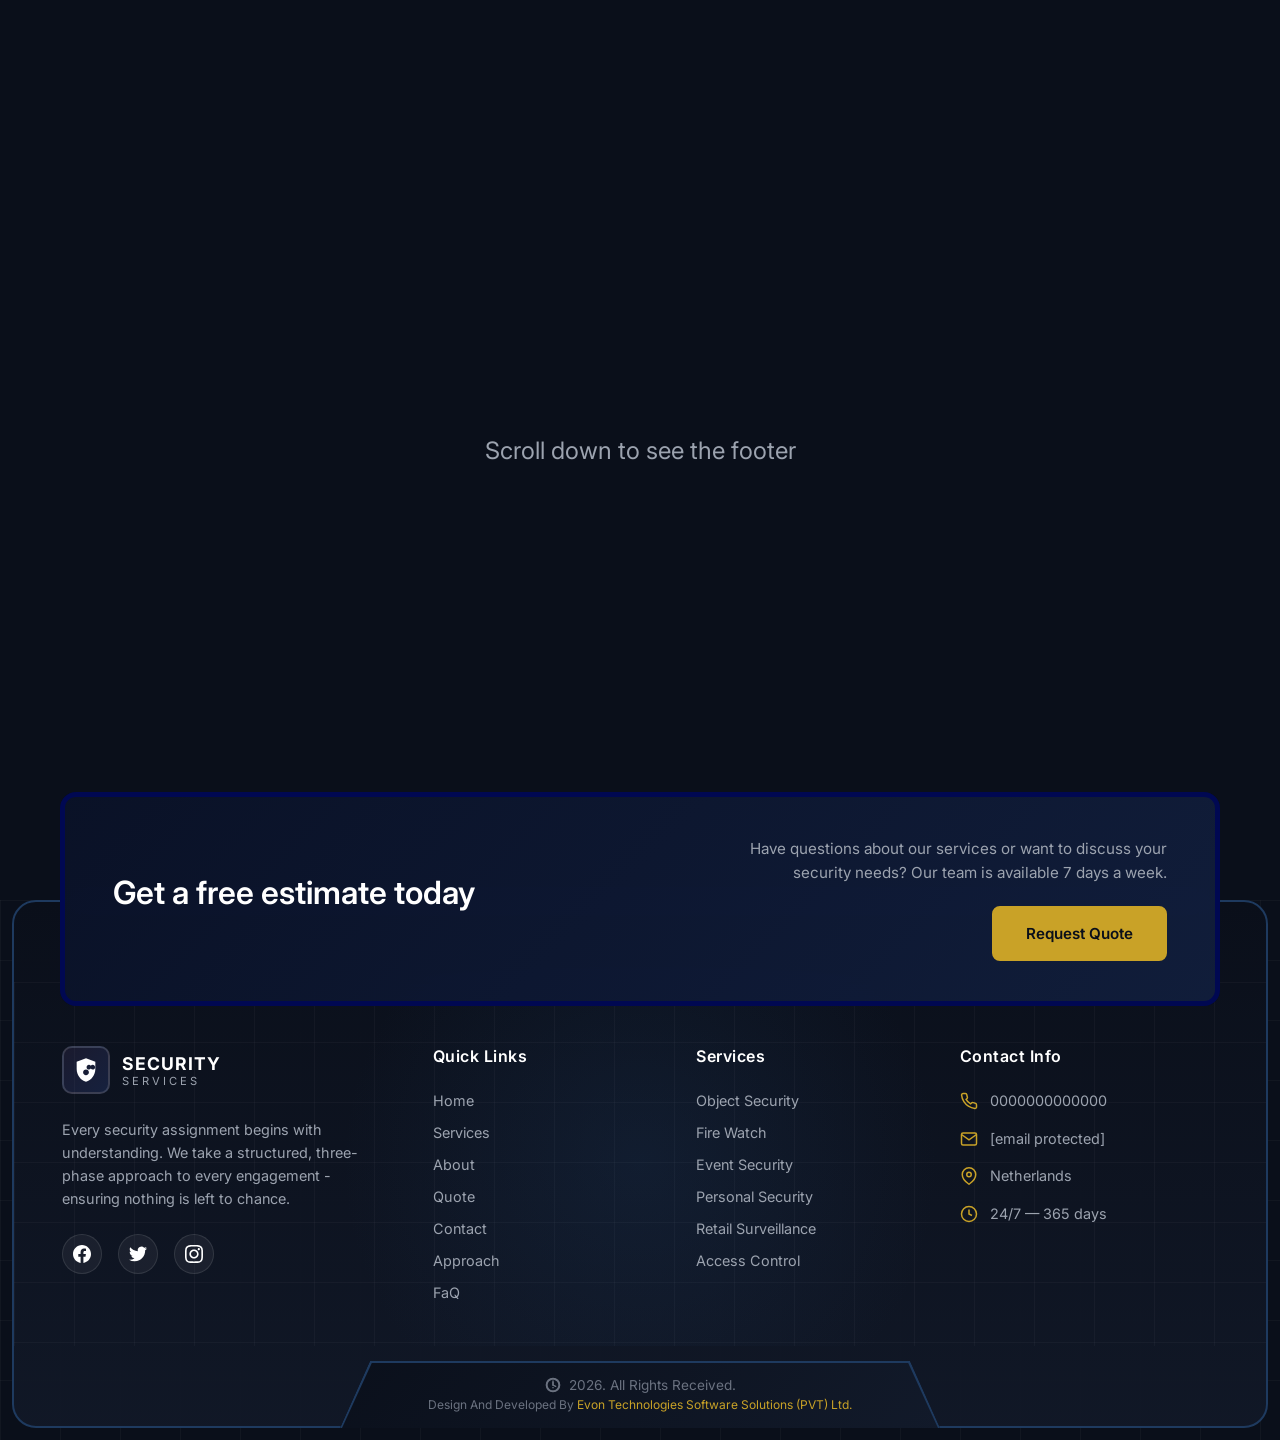
<file: footer.html>
<!DOCTYPE html>
<html lang="en">

<head>
    <meta charset="UTF-8">
    <meta name="viewport" content="width=device-width, initial-scale=1.0">
    <title>VJ Security Services</title>
    <link href="https://fonts.googleapis.com/css2?family=Inter:wght@300;400;500;600;700&display=swap" rel="stylesheet">
    <style>
        * {
            margin: 0;
            padding: 0;
            box-sizing: border-box;
        }

        :root {
            --primary-dark: #0a0f1a;
            --secondary-dark: #111827;
            --accent-blue: #1e3a5f;
            --accent-gold: #c9a227;
            --accent-gold-hover: #d4b43a;
            --text-white: #ffffff;
            --text-gray: #9ca3af;
            --text-muted: #6b7280;
            --border-color: #1e3a5f;
            --glass-bg: rgba(17, 24, 39, 0.95);
            --footer-bg: #0a0f1a;
        }

        html {
            scroll-behavior: smooth;
        }

        body {
            font-family: 'Inter', -apple-system, BlinkMacSystemFont, sans-serif;
            background-color: var(--primary-dark);
            color: var(--text-white);
            overflow-x: hidden;
        }

        .scroll-to-top {
            position: fixed;
            right: 30px;
            top: 50%;
            transform: translateY(-50%);
            z-index: 999;
            display: flex;
            flex-direction: column;
            align-items: center;
            gap: 8px;
            cursor: pointer;
            opacity: 0;
            visibility: hidden;
            transition: all 0.3s ease;
        }

        .scroll-to-top.visible {
            opacity: 1;
            visibility: visible;
        }

        .scroll-to-top:hover {
            transform: translateY(-50%) scale(1.1);
        }

        .mouse-icon {
            width: 26px;
            height: 40px;
            border: 2px solid var(--text-white);
            border-radius: 13px;
            position: relative;
            background: rgba(255, 255, 255, 0.05);
        }

        .mouse-wheel {
            width: 4px;
            height: 8px;
            background: var(--accent-gold);
            border-radius: 2px;
            position: absolute;
            top: 8px;
            left: 50%;
            transform: translateX(-50%);
            animation: scrollWheel 1.5s ease-in-out infinite;
        }

        @keyframes scrollWheel {
            0% {
                opacity: 1;
                transform: translateX(-50%) translateY(0);
            }

            100% {
                opacity: 0;
                transform: translateX(-50%) translateY(12px);
            }
        }

        .scroll-tail {
            width: 2px;
            height: 60px;
            background: linear-gradient(to bottom, var(--accent-gold) 0%, transparent 100%);
            border-radius: 1px;
            animation: tailFade 2s ease-in-out infinite;
            position: relative;
        }

        .scroll-tail::before {
            content: '';
            position: absolute;
            top: 0;
            left: 0;
            width: 100%;
            height: 100%;
            background: linear-gradient(to bottom, transparent 0%, var(--accent-gold) 50%, transparent 100%);
            animation: tailShimmer 2s ease-in-out infinite;
        }

        @keyframes tailFade {

            0%,
            100% {
                opacity: 0.3;
            }

            50% {
                opacity: 1;
            }
        }

        @keyframes tailShimmer {
            0% {
                transform: translateY(-100%);
            }

            100% {
                transform: translateY(100%);
            }
        }

        .scroll-text {
            font-size: 0.7rem;
            color: var(--text-gray);
            text-transform: uppercase;
            letter-spacing: 2px;
            writing-mode: vertical-rl;
            text-orientation: mixed;
            transform: rotate(180deg);
            margin-bottom: 8px;
        }

        .footer {
            background: var(--footer-bg);
            position: relative;
            padding: 0 12px 12px;
        }

        .footer::before {
            content: '';
            position: absolute;
            top: 0;
            left: 0;
            width: 100%;
            height: 100%;
            background-image:
                linear-gradient(rgba(255, 255, 255, 0.03) 1px, transparent 1px),
                linear-gradient(90deg, rgba(255, 255, 255, 0.03) 1px, transparent 1px);
            background-size: 60px 60px;
            pointer-events: none;
            z-index: 1;
        }

        .footer-container {
            position: relative;
            z-index: 2;
            border: 2px solid var(--border-color);
            border-radius: 24px;
            overflow: visible;
            background: linear-gradient(180deg, rgba(10, 15, 26, 0.98) 0%, rgba(17, 24, 39, 0.95) 100%);
            padding-bottom: 80px;
            padding-top: 80px;
        }

        .footer-cta-wrapper {
            position: absolute;
            top: -110px;
            left: 0;
            right: 0;
            z-index: 10;
            padding: 0 2rem;
        }

        .footer-cta-box {
            border: 5px solid rgb(0, 8, 82);
            border-radius: 16px;
            padding: 2.5rem 3rem;
            display: flex;
            align-items: center;
            justify-content: space-between;
            gap: 2rem;
            position: relative;
            margin: auto;
            max-width: 1160px;
            backdrop-filter: blur(12px);
            -webkit-backdrop-filter: blur(12px);
            background: linear-gradient(135deg, rgba(10, 18, 40, 0.97) 0%, rgba(17, 30, 60, 0.97) 100%);
        }

        .footer-cta-content {
            max-width: 450px;
        }

        .footer-cta-content-right {
            max-width: 430px;
            display: flex;
            flex-direction: column;
            align-items: flex-end;
            gap: 1.25rem;
        }

        .footer-cta-content h2 {
            font-size: 2rem;
            font-weight: 600;
            margin-bottom: 0.75rem;
            color: var(--text-white);
            line-height: 1.2;
        }

        .footer-cta-content-right p {
            color: var(--text-gray);
            font-size: 0.95rem;
            line-height: 1.6;
            text-align: right;
        }

        .footer-cta-btn {
            background: var(--accent-gold);
            color: var(--primary-dark);
            padding: 1rem 2rem;
            border-radius: 8px;
            text-decoration: none;
            font-weight: 600;
            font-size: 0.95rem;
            transition: all 0.3s ease;
            white-space: nowrap;
            border: 2px solid var(--accent-gold);
            position: relative;
            z-index: 1;
        }

        .footer-cta-btn:hover {
            background: var(--accent-gold-hover);
            transform: translateY(-2px);
            box-shadow: 0 8px 25px rgba(201, 162, 39, 0.3);
        }

        .footer-main {
            padding: 4rem 3rem 2rem;
            position: relative;
            overflow: hidden;
        }

        .footer-main::before {
            content: '';
            position: absolute;
            top: 50%;
            left: 50%;
            transform: translate(-50%, -50%);
            width: 600px;
            height: 600px;
            background: radial-gradient(circle, rgba(30, 58, 95, 0.25) 0%, transparent 70%);
            pointer-events: none;
            z-index: 0;
        }

        .footer-dotted-v {
            position: absolute;
            top: 0;
            left: 0;
            width: 100%;
            height: 100%;
            background-image:
                linear-gradient(rgba(255, 255, 255, 0.03) 1px, transparent 1px),
                linear-gradient(90deg, rgba(255, 255, 255, 0.03) 1px, transparent 1px);
            background-size: 60px 60px;
            z-index: 2;
            pointer-events: none;
        }

        .footer-grid {
            display: grid;
            grid-template-columns: 1.5fr 1fr 1fr 1.2fr;
            gap: 3rem;
            position: relative;
            z-index: 1;
        }

        .footer-brand {
            max-width: 300px;
        }

        .footer-logo {
            display: flex;
            align-items: center;
            gap: 0.75rem;
            margin-bottom: 1.5rem;
        }

        .footer-logo-icon {
            width: 48px;
            height: 48px;
            background: linear-gradient(135deg, #1a1a2e 0%, #16213e 100%);
            border-radius: 10px;
            display: flex;
            align-items: center;
            justify-content: center;
            border: 2px solid rgba(255, 255, 255, 0.15);
        }

        .footer-logo-icon svg {
            width: 28px;
            height: 28px;
            fill: var(--text-white);
        }

        .footer-logo-text {
            display: flex;
            flex-direction: column;
        }

        .footer-logo-text span:first-child {
            font-size: 1.1rem;
            font-weight: 700;
            color: var(--text-white);
            letter-spacing: 1px;
        }

        .footer-logo-text span:last-child {
            font-size: 0.7rem;
            color: var(--text-gray);
            letter-spacing: 3px;
            text-transform: uppercase;
        }

        .footer-description {
            color: var(--text-gray);
            font-size: 0.9rem;
            line-height: 1.6;
            margin-bottom: 1.5rem;
        }

        .footer-social {
            display: flex;
            gap: 1rem;
        }

        .social-icon {
            width: 40px;
            height: 40px;
            background: rgba(255, 255, 255, 0.05);
            border: 1px solid rgba(255, 255, 255, 0.1);
            border-radius: 50%;
            display: flex;
            align-items: center;
            justify-content: center;
            color: var(--text-white);
            text-decoration: none;
            transition: all 0.3s ease;
        }

        .social-icon:hover {
            background: var(--accent-gold);
            border-color: var(--accent-gold);
            color: var(--primary-dark);
            transform: translateY(-3px);
        }

        .social-icon svg {
            width: 18px;
            height: 18px;
        }

        .footer-column h3 {
            font-size: 1rem;
            font-weight: 600;
            color: var(--text-white);
            margin-bottom: 1.5rem;
            letter-spacing: 0.5px;
        }

        .footer-links {
            list-style: none;
        }

        .footer-links li {
            margin-bottom: 0.75rem;
        }

        .footer-links a {
            color: var(--text-gray);
            text-decoration: none;
            font-size: 0.9rem;
            transition: all 0.3s ease;
            display: inline-block;
        }

        .footer-links a:hover {
            color: var(--accent-gold);
            transform: translateX(5px);
        }

        .contact-item {
            display: flex;
            align-items: flex-start;
            gap: 0.75rem;
            margin-bottom: 1rem;
            color: var(--text-gray);
            font-size: 0.9rem;
        }

        .contact-item svg {
            width: 18px;
            height: 18px;
            color: var(--accent-gold);
            flex-shrink: 0;
            margin-top: 2px;
        }

        .contact-item span {
            line-height: 1.5;
        }

        .footer-bottom-wrapper {
            position: absolute;
            bottom: -2px;
            left: 50%;
            transform: translateX(-50%);
            z-index: 10;
            max-width: 600px;
            width: 90%;
        }

        .footer-bottom-panel {
            background: linear-gradient(135deg, rgba(10, 15, 26, 0.98) 0%, rgba(17, 24, 39, 0.95) 100%);
            padding: 1rem 3rem;
            text-align: center;
            position: relative;
            clip-path: polygon(5% 0, 95% 0, 100% 100%, 0 100%);
        }

        .footer-bottom-panel::before {
            content: '';
            position: absolute;
            top: 0;
            left: 0;
            right: 0;
            bottom: 0;
            background: var(--border-color);
            clip-path: polygon(5% 0, 95% 0, 100% 100%, 0 100%);
            z-index: -1;
        }

        .footer-bottom-panel::after {
            content: '';
            position: absolute;
            top: 2px;
            left: 2px;
            right: 2px;
            bottom: 0;
            background: linear-gradient(135deg, rgba(10, 15, 26, 0.98) 0%, rgba(17, 24, 39, 0.95) 100%);
            clip-path: polygon(5% 0, 95% 0, 100% 100%, 0 100%);
            z-index: -1;
        }

        .footer-bottom-border-top {
            position: absolute;
            top: 0;
            left: 5%;
            right: 5%;
            height: 2px;
            background: var(--border-color);
        }

        .copyright {
            color: var(--text-muted);
            font-size: 0.85rem;
            margin-bottom: 0.25rem;
            display: flex;
            align-items: center;
            justify-content: center;
            gap: 0.5rem;
            position: relative;
            z-index: 1;
        }

        .copyright svg {
            width: 16px;
            height: 16px;
        }

        .developer {
            color: var(--text-muted);
            font-size: 0.75rem;
            position: relative;
            z-index: 1;
        }

        .developer a {
            color: var(--accent-gold);
            text-decoration: none;
        }

        .developer a:hover {
            text-decoration: underline;
        }

        /* ============================================
           RESPONSIVE STYLES
           ============================================ */
        @media (min-width: 769px) and (max-width: 1024px) {
            .footer-grid {
                grid-template-columns: 1fr 1fr 1fr;
                gap: 1.5rem;
            }

            .footer-brand {
                max-width: 100%;
                grid-column: 1 / -1;
                display: flex;
                flex-direction: column;
                align-items: center;
                text-align: center;
            }

            .footer-brand .footer-logo {
                justify-content: center;
            }

            .footer-brand .footer-description {
                max-width: 520px;
            }

            .footer-brand .footer-social {
                justify-content: center;
            }

            .footer-links a {
                font-size: 0.82rem;
                white-space: nowrap;
            }

            .footer-cta-box {
                flex-direction: column;
                text-align: center;
                padding: 2rem;
            }

            .footer-cta-content-right {
                align-items: center;
            }

            .footer-cta-content-right p {
                text-align: center;
            }

            .footer-cta-content h2 {
                font-size: 1.5rem;
            }

            .footer-main {
                padding: 3rem 2rem 2rem;
            }

            .footer-main::before {
                width: 400px;
                height: 400px;
            }

            .footer-bottom-panel {
                padding: 1rem 2rem;
            }

            .footer-container {
                padding-top: 100px;
            }
        }

        @media (max-width: 1024px) {
            .footer-cta-box {
                flex-direction: column;
                text-align: center;
                padding: 2rem;
            }

            .footer-cta-wrapper {
                padding: 0 1rem;
                top: -130px;
            }

            .footer-main {
                margin-top: 2rem;
            }

            .footer-cta-content-right {
                align-items: center;
            }

            .footer-cta-content-right p {
                text-align: center;
            }

            .footer-cta-content h2 {
                font-size: 1.5rem;
            }

            .footer-container {
                padding-top: 100px;
            }
        }

        @media (max-width: 768px) {
            .footer {
                padding: 0 8px 8px;
            }

            .footer-container {
                border-radius: 16px;
                padding-bottom: 100px;
                padding-top: 120px;
            }

            .scroll-to-top {
                right: 20px;
            }

            .scroll-tail {
                height: 40px;
            }

            .footer-cta-wrapper {
                padding: 0 1rem;
                top: -80px;
            }

            .footer-cta-box {
                padding: 1.5rem;
                flex-direction: column;
                text-align: center;
            }

            .footer-grid {
                grid-template-columns: 1fr 1fr;
                gap: 2rem;
                text-align: center;
            }

            /* ── footer-brand: full width, centered ── */
            .footer-brand {
                grid-column: 1 / -1;
                max-width: 100%;
                display: flex;
                flex-direction: column;
                align-items: center;
                text-align: center;
            }

            .footer-brand .footer-logo {
                justify-content: center;
            }

            .footer-social {
                justify-content: center;
            }

            /* ── contact info column: full width, centered ── */
            .footer-column:last-child {
                grid-column: 1 / -1;
                display: flex;
                flex-direction: column;
                align-items: center;
                text-align: center;
            }

            .contact-item {
                justify-content: center;
            }

            .footer-links a:hover {
                transform: translateX(0);
            }

            .footer-cta-content h2 {
                font-size: 1.25rem;
            }

            .footer-main {
                padding: 2rem 1.5rem 2rem;
                margin-top: 4rem;
            }

            .footer-main::before {
                width: 300px;
                height: 300px;
            }

            .footer-bottom-panel {
                padding: 0.75rem 1.5rem;
                clip-path: polygon(3% 0, 97% 0, 100% 100%, 0 100%);
            }

            .footer-bottom-panel::before,
            .footer-bottom-panel::after {
                clip-path: polygon(3% 0, 97% 0, 100% 100%, 0 100%);
            }

            .copyright {
                font-size: 0.75rem;
            }

            .developer {
                font-size: 0.7rem;
            }
        }

        @media (max-width: 480px) {
            .footer-cta-btn {
                width: 100%;
                text-align: center;
            }

            .footer-bottom-wrapper {
                max-width: 90%;
            }

            .footer-bottom-panel {
                clip-path: polygon(5% 0, 95% 0, 100% 100%, 0 100%);
                border-radius: 12px 12px 0 0;
            padding: 1rem 1rem;
            }

            .footer-bottom-panel::before,
            .footer-bottom-panel::after {
                clip-path: polygon(5% 0, 95% 0, 100% 100%, 0 100%);
                border-radius: 12px 12px 0 0;
            }
        }

        .main-content {
            min-height: 100vh;
            padding: 2rem;
            display: flex;
            align-items: center;
            justify-content: center;
            font-size: 1.5rem;
            color: var(--text-gray);
            background: var(--primary-dark);
        }
    </style>
    <base target="_blank">
</head>

<body>
    <div class="scroll-to-top" id="scrollToTop" onclick="scrollToTop()">
        <div class="scroll-text">Top</div>
        <div class="mouse-icon">
            <div class="mouse-wheel"></div>
        </div>
        <div class="scroll-tail"></div>
    </div>

    <div class="main-content">Scroll down to see the footer</div>

    <footer class="footer">
        <div class="footer-container">

            <div class="footer-cta-wrapper">
                <div class="footer-cta-box">
                    <div class="footer-cta-content">
                        <h2>Get a free estimate today</h2>
                    </div>
                    <div class="footer-cta-content-right">
                        <p>Have questions about our services or want to discuss your security needs? Our team is
                            available 7 days a week.</p>
                        <a href="#contact" class="footer-cta-btn">Request Quote</a>
                    </div>
                </div>
            </div>

            <div class="footer-main">
                <div class="footer-dotted-v"></div>
                <div class="footer-grid">

                    <!-- Column 1: Logo + Description -->
                    <div class="footer-brand">
                        <div class="footer-logo">
                            <div class="footer-logo-icon">
                                <svg viewBox="0 0 24 24" xmlns="http://www.w3.org/2000/svg">
                                    <path
                                        d="M12 2L4 5v6.09c0 5.05 3.41 9.76 8 10.91 4.59-1.15 8-5.86 8-10.91V5l-8-3zm0 14.5c-1.38 0-2.5-1.12-2.5-2.5s1.12-2.5 2.5-2.5 2.5 1.12 2.5 2.5-1.12 2.5-2.5 2.5zm4.14-5.76c-.36.51-.96.85-1.64.85-1.1 0-2-.9-2-2s.9-2 2-2c.68 0 1.28.34 1.64.85.36-.51.96-.85 1.64-.85 1.1 0 2 .9 2 2s-.9 2-2 2c-.68 0-1.28-.34-1.64-.85z" />
                                </svg>
                            </div>
                            <div class="footer-logo-text">
                                <span>SECURITY</span>
                                <span>SERVICES</span>
                            </div>
                        </div>
                        <p class="footer-description">
                            Every security assignment begins with understanding. We take a structured, three-phase
                            approach to every engagement - ensuring nothing is left to chance.
                        </p>
                        <div class="footer-social">
                            <a href="#" class="social-icon" aria-label="Facebook">
                                <svg viewBox="0 0 24 24" fill="currentColor">
                                    <path
                                        d="M24 12.073c0-6.627-5.373-12-12-12s-12 5.373-12 12c0 5.99 4.388 10.954 10.125 11.854v-8.385H7.078v-3.47h3.047V9.43c0-3.007 1.792-4.669 4.533-4.669 1.312 0 2.686.235 2.686.235v2.953H15.83c-1.491 0-1.956.925-1.956 1.874v2.25h3.328l-.532 3.47h-2.796v8.385C19.612 23.027 24 18.062 24 12.073z" />
                                </svg>
                            </a>
                            <a href="#" class="social-icon" aria-label="Twitter">
                                <svg viewBox="0 0 24 24" fill="currentColor">
                                    <path
                                        d="M23.953 4.57a10 10 0 01-2.825.775 4.958 4.958 0 002.163-2.723c-.951.555-2.005.959-3.127 1.184a4.92 4.92 0 00-8.384 4.482C7.69 8.095 4.067 6.13 1.64 3.162a4.822 4.822 0 00-.666 2.475c0 1.71.87 3.213 2.188 4.096a4.904 4.904 0 01-2.228-.616v.06a4.923 4.923 0 003.946 4.827 4.996 4.996 0 01-2.212.085 4.936 4.936 0 004.604 3.417 9.867 9.867 0 01-6.102 2.105c-.39 0-.779-.023-1.17-.067a13.995 13.995 0 007.557 2.209c9.053 0 13.998-7.496 13.998-13.985 0-.21 0-.42-.015-.63A9.935 9.935 0 0024 4.59z" />
                                </svg>
                            </a>
                            <a href="#" class="social-icon" aria-label="Instagram">
                                <svg viewBox="0 0 24 24" fill="currentColor">
                                    <path
                                        d="M12 2.163c3.204 0 3.584.012 4.85.07 3.252.148 4.771 1.691 4.919 4.919.058 1.265.069 1.645.069 4.849 0 3.205-.012 3.584-.069 4.849-.149 3.225-1.664 4.771-4.919 4.919-1.266.058-1.644.07-4.85.07-3.204 0-3.584-.012-4.849-.07-3.26-.149-4.771-1.699-4.919-4.92-.058-1.265-.07-1.644-.07-4.849 0-3.204.013-3.583.07-4.849.149-3.227 1.664-4.771 4.919-4.919 1.266-.057 1.645-.069 4.849-.069zm0-2.163c-3.259 0-3.667.014-4.947.072-4.358.2-6.78 2.618-6.98 6.98-.059 1.281-.073 1.689-.073 4.948 0 3.259.014 3.668.072 4.948.2 4.358 2.618 6.78 6.98 6.98 1.281.058 1.689.072 4.948.072 3.259 0 3.668-.014 4.948-.072 4.354-.2 6.782-2.618 6.979-6.98.059-1.28.073-1.689.073-4.948 0-3.259-.014-3.667-.072-4.947-.196-4.354-2.617-6.78-6.979-6.98-1.281-.059-1.69-.073-4.949-.073zm0 5.838c-3.403 0-6.162 2.759-6.162 6.162s2.759 6.163 6.162 6.163 6.162-2.759 6.162-6.163c0-3.403-2.759-6.162-6.162-6.162zm0 10.162c-2.209 0-4-1.79-4-4 0-2.209 1.791-4 4-4s4 1.791 4 4c0 2.21-1.791 4-4 4zm6.406-11.845c-.796 0-1.441.645-1.441 1.44s.645 1.44 1.441 1.44c.795 0 1.439-.645 1.439-1.44s-.644-1.44-1.439-1.44z" />
                                </svg>
                            </a>
                        </div>
                    </div>

                    <!-- Column 2: Quick Links -->
                    <div class="footer-column">
                        <h3>Quick Links</h3>
                        <ul class="footer-links">
                            <li><a href="#home">Home</a></li>
                            <li><a href="#services">Services</a></li>
                            <li><a href="#about">About</a></li>
                            <li><a href="#quote">Quote</a></li>
                            <li><a href="#contact">Contact</a></li>
                            <li><a href="#approach">Approach</a></li>
                            <li><a href="#faq">FaQ</a></li>
                        </ul>
                    </div>

                    <!-- Column 3: Services -->
                    <div class="footer-column">
                        <h3>Services</h3>
                        <ul class="footer-links">
                            <li><a href="#">Object Security</a></li>
                            <li><a href="#">Fire Watch</a></li>
                            <li><a href="#">Event Security</a></li>
                            <li><a href="#">Personal Security</a></li>
                            <li><a href="#">Retail Surveillance</a></li>
                            <li><a href="#">Access Control</a></li>
                        </ul>
                    </div>

                    <!-- Column 4: Contact Info -->
                    <div class="footer-column">
                        <h3>Contact Info</h3>
                        <div class="contact-item">
                            <svg viewBox="0 0 24 24" fill="none" stroke="currentColor" stroke-width="2">
                                <path
                                    d="M22 16.92v3a2 2 0 0 1-2.18 2 19.79 19.79 0 0 1-8.63-3.07 19.5 19.5 0 0 1-6-6 19.79 19.79 0 0 1-3.07-8.67A2 2 0 0 1 4.11 2h3a2 2 0 0 1 2 1.72 12.84 12.84 0 0 0 .7 2.81 2 2 0 0 1-.45 2.11L8.09 9.91a16 16 0 0 0 6 6l1.27-1.27a2 2 0 0 1 2.11-.45 12.84 12.84 0 0 0 2.81.7A2 2 0 0 1 22 16.92z" />
                            </svg>
                            <span>0000000000000</span>
                        </div>
                        <div class="contact-item">
                            <svg viewBox="0 0 24 24" fill="none" stroke="currentColor" stroke-width="2">
                                <path d="M4 4h16c1.1 0 2 .9 2 2v12c0 1.1-.9 2-2 2H4c-1.1 0-2-.9-2-2V6c0-1.1.9-2 2-2z" />
                                <polyline points="22,6 12,13 2,6" />
                            </svg>
                            <span>[email protected]</span>
                        </div>
                        <div class="contact-item">
                            <svg viewBox="0 0 24 24" fill="none" stroke="currentColor" stroke-width="2">
                                <path d="M21 10c0 7-9 13-9 13s-9-6-9-13a9 9 0 0 1 18 0z" />
                                <circle cx="12" cy="10" r="3" />
                            </svg>
                            <span>Netherlands</span>
                        </div>
                        <div class="contact-item">
                            <svg viewBox="0 0 24 24" fill="none" stroke="currentColor" stroke-width="2">
                                <circle cx="12" cy="12" r="10" />
                                <polyline points="12 6 12 12 16 14" />
                            </svg>
                            <span>24/7 — 365 days</span>
                        </div>
                    </div>

                </div>
            </div>

            <div class="footer-bottom-wrapper">
                <div class="footer-bottom-panel">
                    <div class="footer-bottom-border-top"></div>
                    <p class="copyright">
                        <svg viewBox="0 0 24 24" fill="currentColor">
                            <path
                                d="M12 2C6.48 2 2 6.48 2 12s4.48 10 10 10 10-4.48 10-10S17.52 2 12 2zm0 18c-4.41 0-8-3.59-8-8s3.59-8 8-8 8 3.59 8 8-3.59 8-8 8zm-1-13h2v6h-2zm0 8h2v2h-2z" />
                            <circle cx="12" cy="12" r="10" fill="none" stroke="currentColor" stroke-width="2" />
                            <path d="M12 6v6l4 2" fill="none" stroke="currentColor" stroke-width="2"
                                stroke-linecap="round" />
                        </svg>
                        2026. All Rights Received.
                    </p>
                    <p class="developer">
                        Design And Developed By <a href="#">Evon Technologies Software Solutions (PVT) Ltd.</a>
                    </p>
                </div>
            </div>

        </div>
    </footer>

    <script>
        const scrollToTopBtn = document.getElementById('scrollToTop');
        window.addEventListener('scroll', () => {
            if (window.pageYOffset > 300) scrollToTopBtn.classList.add('visible');
            else scrollToTopBtn.classList.remove('visible');
        });
        function scrollToTop() { window.scrollTo({ top: 0, behavior: 'smooth' }); }
    </script>
</body>

</html>
</file>
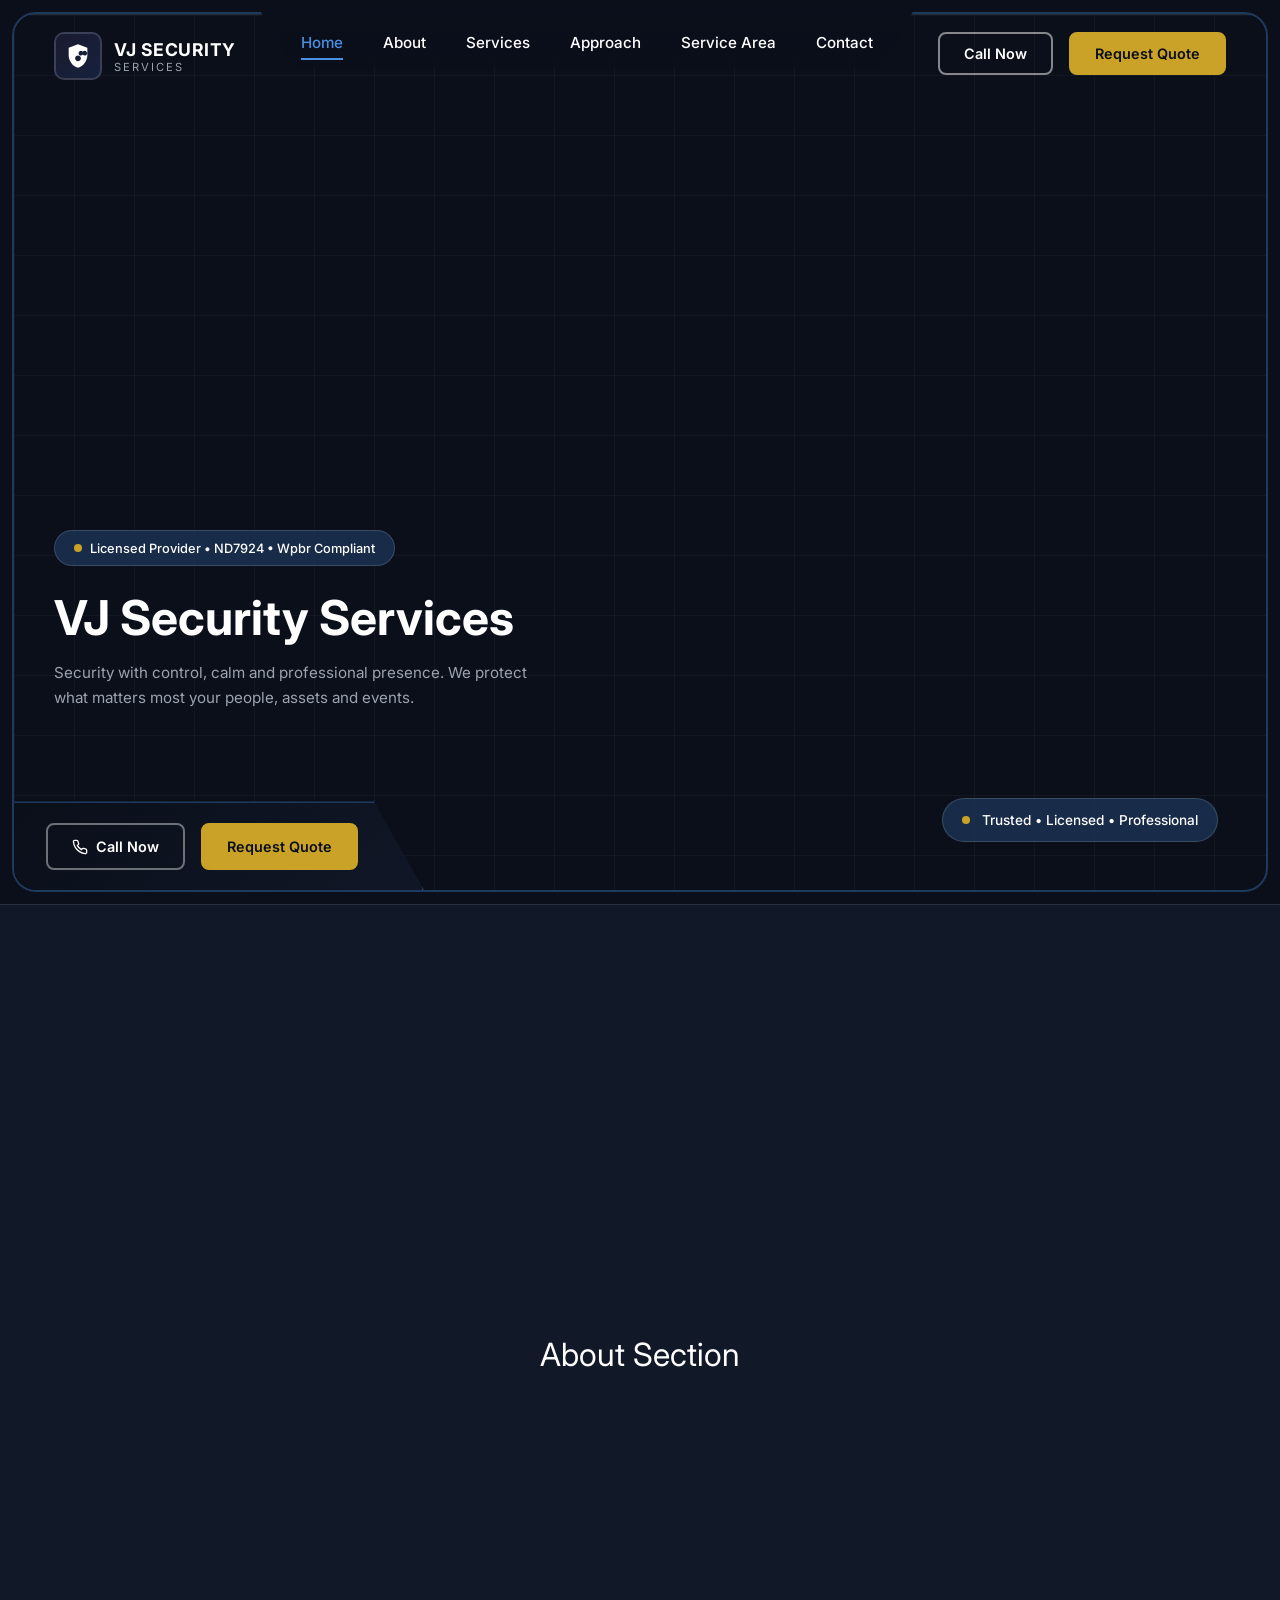
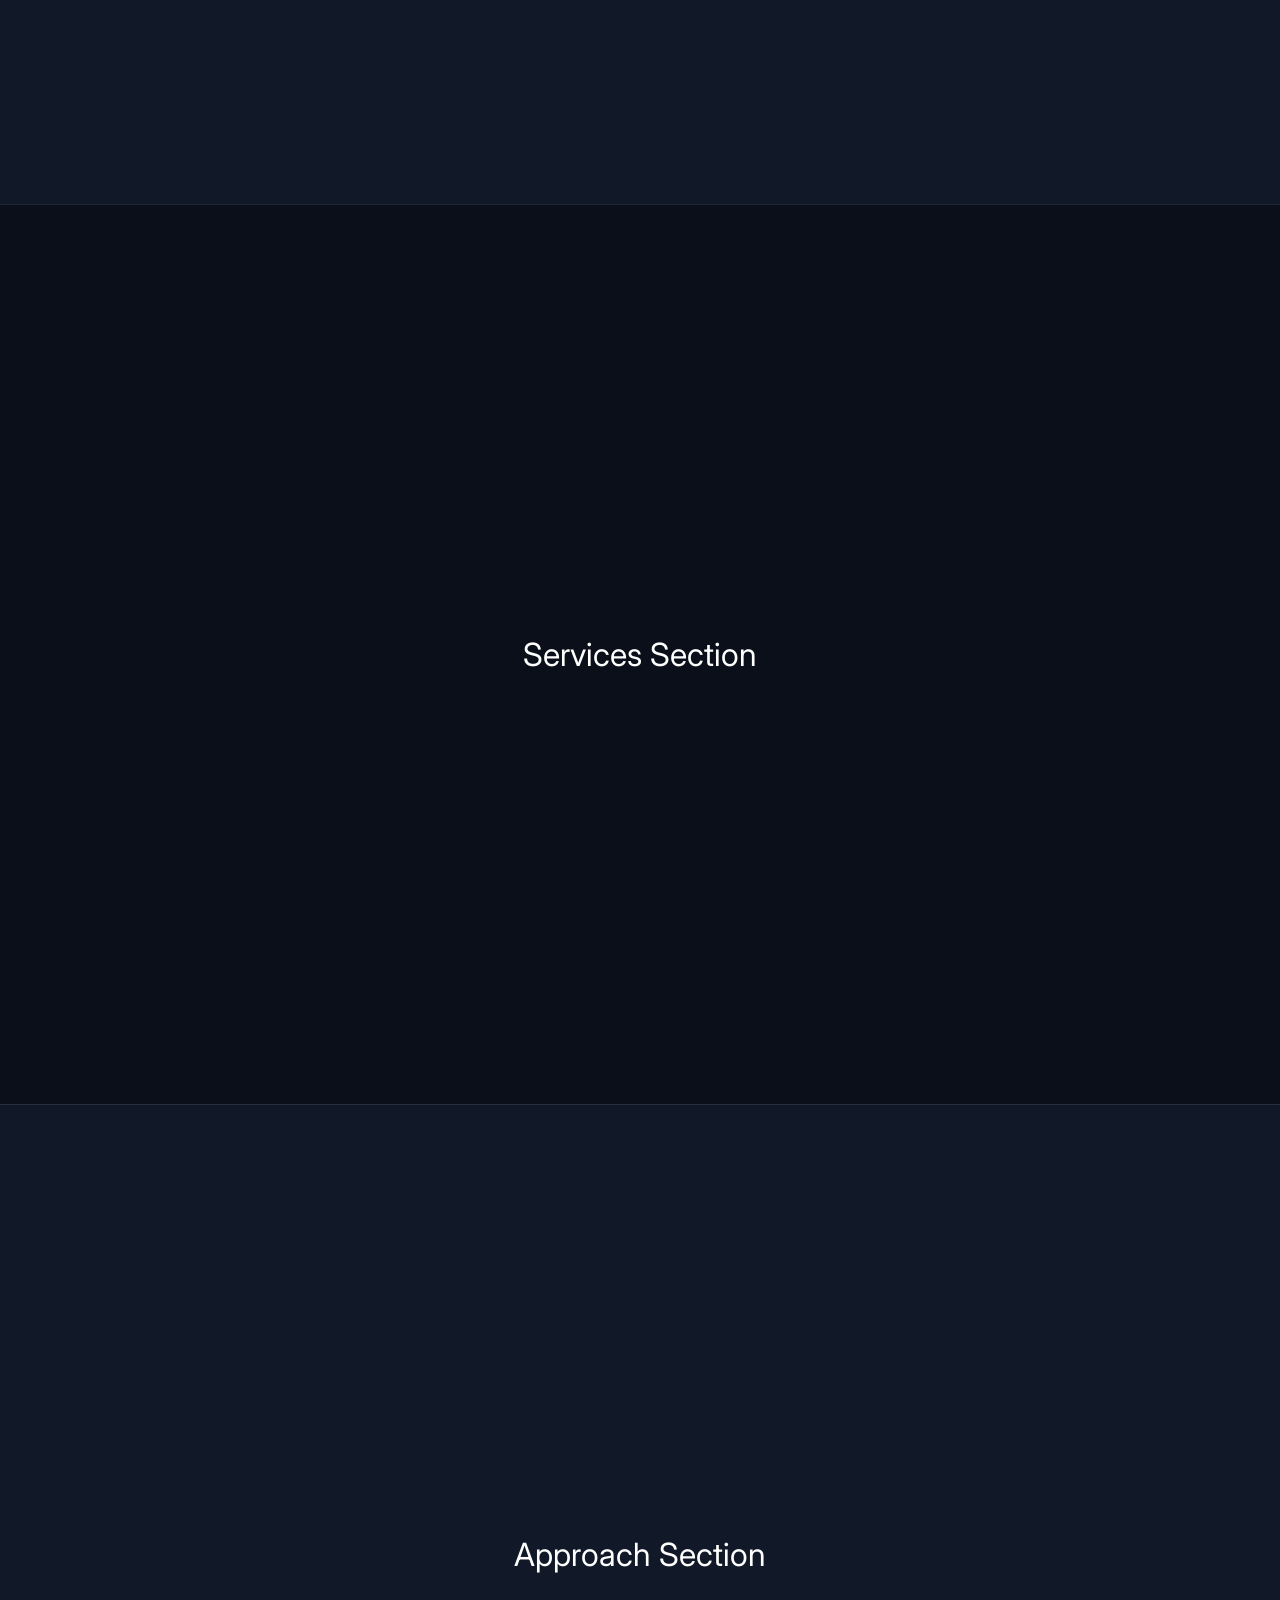
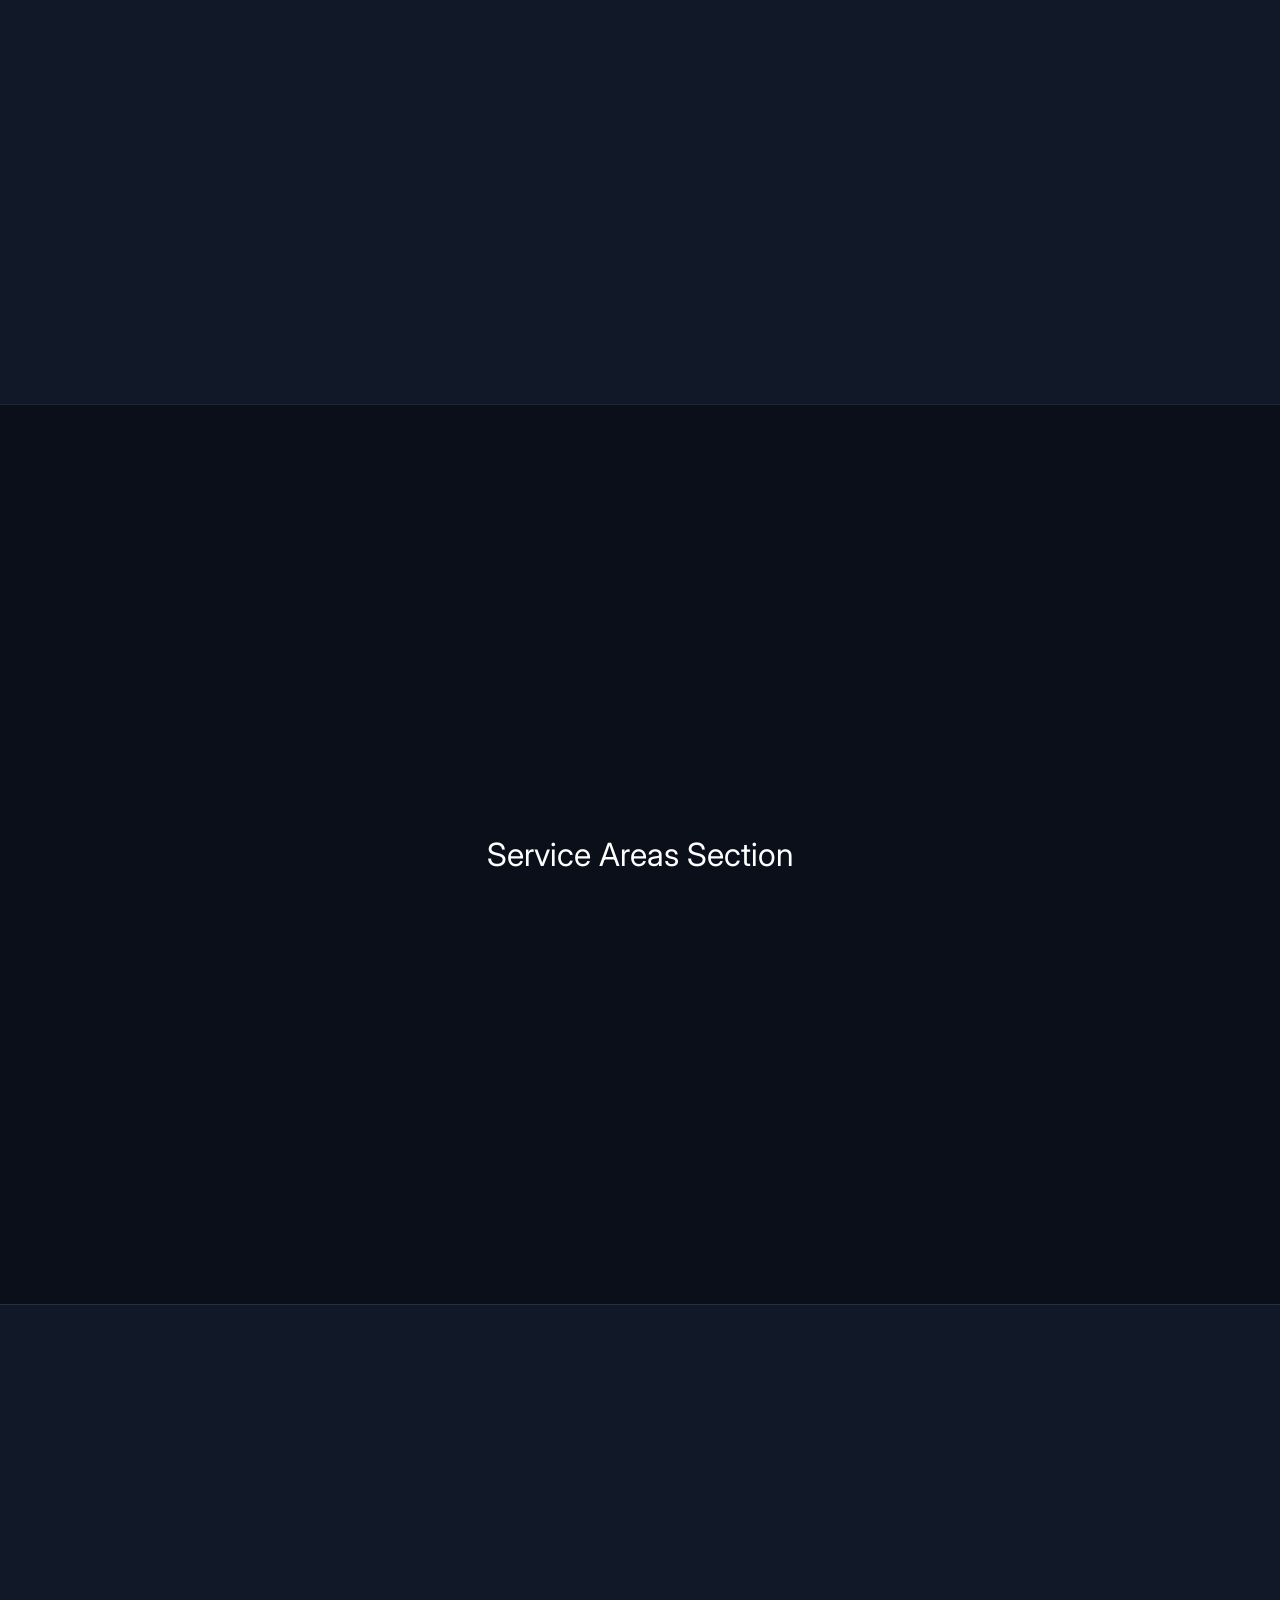
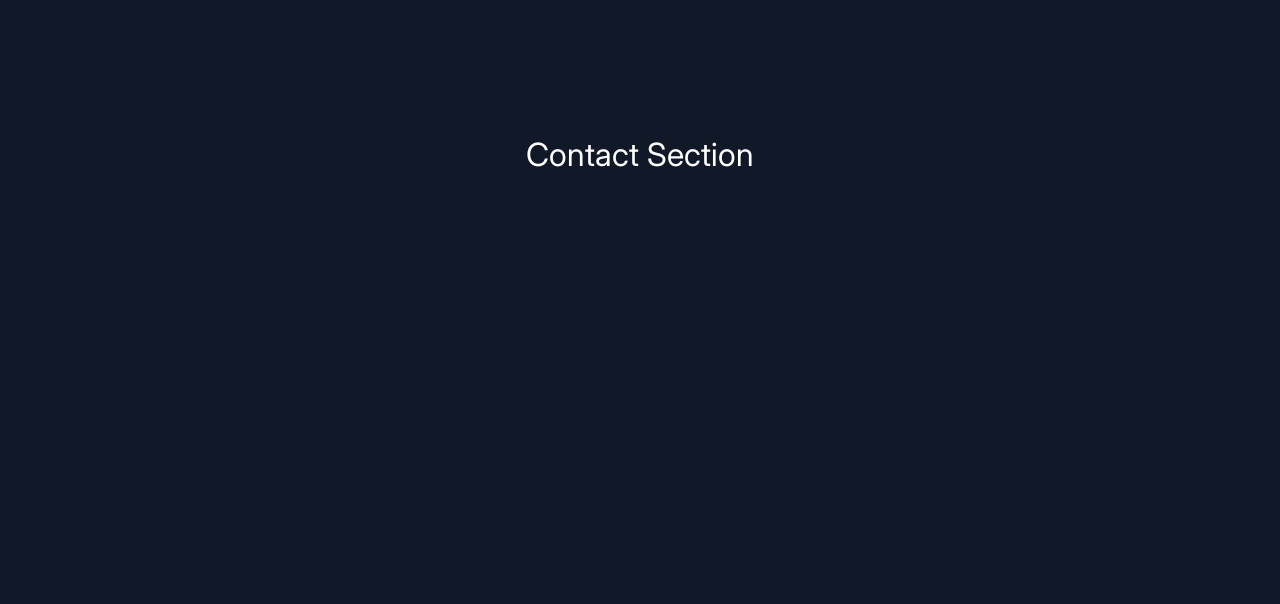
<file: header.html>
<!DOCTYPE html>
<html lang="en">
<head>
    <meta charset="UTF-8">
    <meta name="viewport" content="width=device-width, initial-scale=1.0">
    <title>VJ Security Services</title>
    <link href="https://fonts.googleapis.com/css2?family=Inter:wght@300;400;500;600;700&display=swap" rel="stylesheet">
    <style>
        * {
            margin: 0;
            padding: 0;
            box-sizing: border-box;
        }

        :root {
            --primary-dark: #0a0f1a;
            --secondary-dark: #111827;
            --accent-blue: #1e3a5f;
            --accent-gold: #c9a227;
            --accent-gold-hover: #d4b43a;
            --text-white: #ffffff;
            --text-gray: #9ca3af;
            --border-color: #1e3a5f;
            --glass-bg: rgba(17, 24, 39, 0.95);
        }

        html {
            scroll-behavior: smooth;
        }

        body {
            font-family: 'Inter', -apple-system, BlinkMacSystemFont, sans-serif;
            background-color: var(--primary-dark);
            color: var(--text-white);
            overflow-x: hidden;
        }

        .main-wrapper {
            padding: 12px;
            min-height: 100vh;
        }

        .hero-container {
            position: relative;
            border-radius: 24px;
            overflow: hidden;
            min-height: calc(100vh - 24px);
            border: 2px solid var(--border-color);
        }

        .navbar {
            position: fixed;
            top: 12px;
            left: 14px;
            right: 14px;
            z-index: 1000;
            padding: 0 2.5rem;
            display: flex;
            align-items: flex-start;
            justify-content: space-between;
            transition: all 0.3s ease;
        }

        .navbar.scrolled {
            background: rgba(10, 15, 26, 0.98);
            backdrop-filter: blur(20px);
            border-radius: 0 0 20px 20px;
            padding-top: 0.5rem;
            padding-bottom: 0.5rem;
        }

        .logo {
            display: flex;
            align-items: center;
            gap: 0.75rem;
            text-decoration: none;
            flex-shrink: 0;
            padding-top: 1.25rem;
            transition: all 0.3s ease;
        }

        .navbar.scrolled .logo {
            padding-top: 0;
        }

        .logo-icon {
            width: 48px;
            height: 48px;
            background: linear-gradient(135deg, #1a1a2e 0%, #16213e 100%);
            border-radius: 10px;
            display: flex;
            align-items: center;
            justify-content: center;
            border: 2px solid rgba(255, 255, 255, 0.15);
        }

        .logo-icon svg {
            width: 28px;
            height: 28px;
            fill: var(--text-white);
        }

        .logo-text {
            display: flex;
            flex-direction: column;
        }

        .logo-text span:first-child {
            font-size: 1.1rem;
            font-weight: 700;
            color: var(--text-white);
            letter-spacing: 0.5px;
        }

        .logo-text span:last-child {
            font-size: 0.7rem;
            color: var(--text-gray);
            letter-spacing: 2px;
            text-transform: uppercase;
        }

        .nav-wrapper {
            background: linear-gradient(180deg, rgba(10, 15, 26, 0.98) 0%, rgba(10, 15, 26, 0.95) 70%, rgba(10, 15, 26, 0.8) 100%);
            padding: 1.25rem 2.5rem 1rem;
            clip-path: polygon(0 0, 100% 0, 95% 100%, 5% 100%);
            border-radius: 0 0 20px 20px;
            transition: all 0.3s ease;
        }

        .navbar.scrolled .nav-wrapper {
            background: transparent;
            clip-path: none;
            padding: 0;
            border-radius: 0;
        }

        .nav-links {
            display: flex;
            align-items: center;
            gap: 2.5rem;
            list-style: none;
        }

        .nav-links a {
            text-decoration: none;
            color: var(--text-white);
            font-size: 0.95rem;
            font-weight: 500;
            position: relative;
            transition: all 0.3s ease;
            padding: 0.5rem 0;
        }

        .nav-links a::after {
            content: '';
            position: absolute;
            bottom: 0;
            left: 0;
            width: 0;
            height: 2px;
            background: #4a90e2;
            transition: width 0.3s ease;
        }

        .nav-links a:hover::after,
        .nav-links a.active::after {
            width: 100%;
        }

        .nav-links a.active {
            color: #4a90e2;
        }

        .nav-links a:hover {
            color: #4a90e2;
        }

        .nav-cta {
            display: flex;
            align-items: center;
            gap: 1rem;
            flex-shrink: 0;
            padding-top: 1.25rem;
            transition: all 0.3s ease;
        }

        .navbar.scrolled .nav-cta {
            padding-top: 0;
        }

        .btn {
            padding: 0.7rem 1.5rem;
            border-radius: 8px;
            font-size: 0.9rem;
            font-weight: 600;
            cursor: pointer;
            transition: all 0.3s ease;
            text-decoration: none;
            display: inline-flex;
            align-items: center;
            gap: 0.5rem;
            border: none;
        }

        .btn-outline {
            background: transparent;
            border: 2px solid rgba(255, 255, 255, 0.5);
            color: var(--text-white);
        }

        .btn-outline:hover {
            background: var(--text-white);
            color: var(--primary-dark);
            transform: translateY(-2px);
            box-shadow: 0 4px 20px rgba(255, 255, 255, 0.2);
        }

        .btn-gold {
            background: var(--accent-gold);
            color: var(--primary-dark);
            border: 2px solid var(--accent-gold);
        }

        .btn-gold:hover {
            background: var(--accent-gold-hover);
            border-color: var(--accent-gold-hover);
            transform: translateY(-2px);
            box-shadow: 0 4px 20px rgba(201, 162, 39, 0.3);
        }

        /* Mobile Menu Toggle - Center aligned */
        .menu-toggle {
            display: none;
            flex-direction: column;
            gap: 5px;
            cursor: pointer;
            padding: 0.5rem;
            z-index: 1002;
            transition: all 0.3s ease;
            /* Remove padding-top, use align-self to center */
            align-self: center;
            margin-top: 1.25rem;
        }

        .navbar.scrolled .menu-toggle {
            margin-top: 0;
        }

        .menu-toggle span {
            width: 25px;
            height: 2px;
            background: var(--text-white);
            transition: all 0.3s ease;
            border-radius: 2px;
        }

        .menu-toggle.active span:nth-child(1) {
            transform: rotate(45deg) translate(5px, 5px);
        }

        .menu-toggle.active span:nth-child(2) {
            opacity: 0;
        }

        .menu-toggle.active span:nth-child(3) {
            transform: rotate(-45deg) translate(5px, -5px);
        }

        .hero {
            position: relative;
            min-height: calc(100vh - 24px);
            display: flex;
            align-items: center;
            overflow: hidden;
        }

        .hero-bg {
            position: absolute;
            top: 0;
            left: 0;
            width: 100%;
            height: 100%;
            background-image: url('https://images.unsplash.com/photo-1558618666-fcd25c85cd64?w=1920&q=80');
            background-size: cover;
            background-position: center;
            z-index: 0;
        }

        .hero-overlay {
            position: absolute;
            top: 0;
            left: 0;
            width: 100%;
            height: 100%;
            background: linear-gradient(
                135deg,
                rgba(10, 15, 26, 0.85) 0%,
                rgba(10, 15, 26, 0.5) 50%,
                rgba(10, 15, 26, 0.3) 100%
            );
            z-index: 1;
        }

        .hero-grid-overlay {
            position: absolute;
            top: 0;
            left: 0;
            width: 100%;
            height: 100%;
            background-image: 
                linear-gradient(rgba(255, 255, 255, 0.03) 1px, transparent 1px),
                linear-gradient(90deg, rgba(255, 255, 255, 0.03) 1px, transparent 1px);
            background-size: 60px 60px;
            z-index: 2;
            pointer-events: none;
        }

        .hero-content {
            position: absolute;
            left: 2.5rem;
            bottom: 180px;
            z-index: 3;
            max-width: 500px;
        }

        .hero-left {
            animation: fadeInUp 1s ease-out;
        }

        .tag-badge {
            display: inline-flex;
            align-items: center;
            gap: 0.5rem;
            background: rgba(30, 58, 95, 0.7);
            backdrop-filter: blur(10px);
            padding: 0.6rem 1.2rem;
            border-radius: 50px;
            font-size: 0.8rem;
            font-weight: 500;
            color: var(--text-white);
            border: 1px solid rgba(255, 255, 255, 0.15);
            margin-bottom: 1.5rem;
            animation: fadeInUp 0.8s ease-out 0.2s both;
        }

        .tag-badge::before {
            content: '';
            width: 8px;
            height: 8px;
            background: var(--accent-gold);
            border-radius: 50%;
        }

        .hero-title {
            font-size: clamp(2rem, 4vw, 3rem);
            font-weight: 700;
            line-height: 1.15;
            margin-bottom: 1rem;
            color: var(--text-white);
            animation: fadeInUp 0.8s ease-out 0.4s both;
        }

        .hero-description {
            font-size: 0.95rem;
            color: var(--text-gray);
            line-height: 1.6;
            animation: fadeInUp 0.8s ease-out 0.6s both;
        }

        .hero-cta-panel {
            position: absolute;
            bottom: 0;
            left: 0;
            z-index: 10;
            background: linear-gradient(135deg, rgba(10, 15, 26, 0.98) 0%, rgba(17, 24, 39, 0.95) 100%);
            padding: 1.25rem 4rem 1.25rem 2rem;
            clip-path: polygon(
                0 0, 
                calc(100% - 50px) 0, 
                100% 100%, 
                0 100%
            );
            border-top: 2px solid var(--border-color);
            border-right: 2px solid var(--border-color);
            border-radius: 0 30px 0 0;
        }

        .hero-buttons {
            display: flex;
            gap: 1rem;
            position: relative;
            z-index: 1;
        }

        .hero-buttons .btn {
            padding: 0.8rem 1.5rem;
            font-size: 0.9rem;
        }

        .btn-call {
            background: transparent;
            border: 2px solid rgba(255, 255, 255, 0.4);
            color: var(--text-white);
        }

        .btn-call:hover {
            background: rgba(255, 255, 255, 0.1);
            border-color: var(--text-white);
        }

        .btn-call svg {
            width: 16px;
            height: 16px;
        }

        .trust-badge-container {
            position: absolute;
            bottom: 3rem;
            right: 3rem;
            z-index: 10;
            animation: fadeIn 1s ease-out 1s both;
        }

        .trust-badge {
            background: rgba(30, 58, 95, 0.7);
            backdrop-filter: blur(10px);
            padding: 0.8rem 1.2rem;
            border-radius: 50px;
            display: flex;
            align-items: center;
            gap: 0.75rem;
            border: 1px solid rgba(255, 255, 255, 0.15);
            font-size: 0.85rem;
            font-weight: 500;
            color: var(--text-white);
            animation: float 3s ease-in-out infinite;
        }

        .trust-badge::before {
            content: '';
            width: 8px;
            height: 8px;
            background: var(--accent-gold);
            border-radius: 50%;
        }

        @keyframes fadeInUp {
            from {
                opacity: 0;
                transform: translateY(30px);
            }
            to {
                opacity: 1;
                transform: translateY(0);
            }
        }

        @keyframes fadeIn {
            from {
                opacity: 0;
            }
            to {
                opacity: 1;
            }
        }

        @keyframes float {
            0%, 100% {
                transform: translateY(0);
            }
            50% {
                transform: translateY(-10px);
            }
        }

        /* ============================================
           RESPONSIVE STYLES - 769px - 1270px
           Logo | Buttons | Toggle (center aligned)
           ============================================ */
        @media (max-width: 1270px) and (min-width: 769px) {
            .navbar {
                padding: 0 1.5rem;
                justify-content: flex-start;
                gap: 1rem;
            }

            .nav-wrapper {
                display: none;
            }

            .logo {
                margin-right: auto;
                padding-top: 1.25rem;
            }

            .navbar.scrolled .logo {
                padding-top: 0;
            }

            .nav-cta {
                display: flex;
                order: 2;
                padding-top: 1.25rem;
                margin-left: 0;
            }

            .navbar.scrolled .nav-cta {
                padding-top: 0;
            }

            .menu-toggle {
                display: flex;
                order: 3;
                margin-top: 1.25rem;
                margin-left: 0.5rem;
                /* Center align with buttons */
                align-self: center;
            }

            .navbar.scrolled .menu-toggle {
                margin-top: 0;
            }
        }

        @media (max-width: 1024px) {
            .nav-links {
                gap: 1.5rem;
            }

            .hero-content {
                left: 2rem;
                bottom: 160px;
                max-width: 450px;
            }

            .hero-cta-panel {
                padding: 1.25rem 3rem 1.25rem 1.5rem;
            }

            .trust-badge-container {
                right: 2rem;
                bottom: 2rem;
            }
        }

        @media (max-width: 768px) {
            .main-wrapper {
                padding: 8px;
            }

            .hero-container {
                border-radius: 16px;
                min-height: calc(100vh - 16px);
            }

            .navbar {
                left: 10px;
                right: 10px;
                padding: 0 1rem;
                justify-content: space-between;
            }

            .logo {
                padding-top: 1rem;
                margin-right: 0;
            }

            .nav-wrapper {
                display: none;
            }

            .nav-cta {
                display: none;
            }

            .menu-toggle {
                display: flex;
                order: 2;
                margin-left: 0;
                margin-top: 1rem;
                align-self: center;
            }

            .navbar.scrolled .menu-toggle {
                margin-top: 0.5rem;
            }

            .hero-content {
                left: 1.5rem;
                right: 1.5rem;
                bottom: 200px;
                max-width: none;
                text-align: center;
            }

            .hero-cta-panel {
                left: 50%;
                transform: translateX(-50%);
                clip-path: none;
                border-radius: 16px 16px 0 0;
                padding: 1.25rem;
                width: calc(100% - 32px);
                max-width: 400px;
                border: 2px solid var(--border-color);
                border-bottom: none;
            }

            .hero-buttons {
                justify-content: center;
                flex-direction: column;
            }

            .hero-buttons .btn {
                width: 100%;
                justify-content: center;
            }

            .trust-badge-container {
                position: relative;
                bottom: auto;
                right: auto;
                margin-top: 1rem;
                display: flex;
                justify-content: center;
            }
        }

        @media (max-width: 480px) {
            .hero-title {
                font-size: 1.5rem;
            }

            .logo-text span:first-child {
                font-size: 0.9rem;
            }

            .logo-text span:last-child {
                font-size: 0.65rem;
            }

            .hero-cta-panel {
                padding: 1rem;
            }

            .menu-toggle {
                margin-top: 0.75rem;
            }
        }

        .mobile-menu {
            display: flex;
            position: fixed;
            top: 0;
            right: -100%;
            width: 80%;
            max-width: 300px;
            height: 100vh;
            background: var(--glass-bg);
            backdrop-filter: blur(20px);
            flex-direction: column;
            padding: 5rem 2rem 2rem;
            gap: 1.5rem;
            transition: right 0.3s ease;
            border-left: 1px solid rgba(255, 255, 255, 0.1);
            z-index: 1001;
        }

        .mobile-menu.active {
            right: 0;
        }

        .mobile-menu-close {
            position: absolute;
            top: 1.5rem;
            right: 1.5rem;
            width: 40px;
            height: 40px;
            background: rgba(255, 255, 255, 0.1);
            border: 1px solid rgba(255, 255, 255, 0.2);
            border-radius: 50%;
            display: flex;
            align-items: center;
            justify-content: center;
            cursor: pointer;
            transition: all 0.3s ease;
            z-index: 1002;
        }

        .mobile-menu-close:hover {
            background: rgba(255, 255, 255, 0.2);
            transform: rotate(90deg);
        }

        .mobile-menu-close svg {
            width: 20px;
            height: 20px;
            stroke: var(--text-white);
            stroke-width: 2;
        }

        .mobile-menu a {
            color: var(--text-white);
            text-decoration: none;
            font-size: 1.1rem;
            padding: 0.75rem 0;
            border-bottom: 1px solid rgba(255, 255, 255, 0.1);
        }

        .mobile-menu a:last-of-type {
            border-bottom: none;
        }

        .mobile-menu .btn {
            width: 100%;
            justify-content: center;
            margin-top: 0.5rem;
        }

        .menu-overlay {
            display: none;
            position: fixed;
            top: 0;
            left: 0;
            width: 100%;
            height: 100%;
            background: rgba(0, 0, 0, 0.5);
            z-index: 999;
            opacity: 0;
            transition: opacity 0.3s ease;
        }

        .menu-overlay.active {
            display: block;
            opacity: 1;
        }

        section {
            min-height: 100vh;
            padding: 6rem 2rem;
            display: flex;
            align-items: center;
            justify-content: center;
            font-size: 2rem;
            border-top: 1px solid rgba(255, 255, 255, 0.1);
        }

        #about { background: var(--secondary-dark); }
        #services { background: var(--primary-dark); }
        #approach { background: var(--secondary-dark); }
        #service-areas { background: var(--primary-dark); }
        #contact { background: var(--secondary-dark); }
    </style>
<base target="_blank">
</head>
<body>
    <div class="main-wrapper">
        <div class="hero-container">
            <nav class="navbar" id="navbar">
                <a href="#home" class="logo">
                    <div class="logo-icon">
                        <svg viewBox="0 0 24 24" xmlns="http://www.w3.org/2000/svg">
                            <path d="M12 2L4 5v6.09c0 5.05 3.41 9.76 8 10.91 4.59-1.15 8-5.86 8-10.91V5l-8-3zm0 14.5c-1.38 0-2.5-1.12-2.5-2.5s1.12-2.5 2.5-2.5 2.5 1.12 2.5 2.5-1.12 2.5-2.5 2.5zm4.14-5.76c-.36.51-.96.85-1.64.85-1.1 0-2-.9-2-2s.9-2 2-2c.68 0 1.28.34 1.64.85.36-.51.96-.85 1.64-.85 1.1 0 2 .9 2 2s-.9 2-2 2c-.68 0-1.28-.34-1.64-.85z"/>
                        </svg>
                    </div>
                    <div class="logo-text">
                        <span>VJ SECURITY</span>
                        <span>SERVICES</span>
                    </div>
                </a>

                <div class="nav-wrapper">
                    <ul class="nav-links" id="navLinks">
                        <li><a href="#home" class="active">Home</a></li>
                        <li><a href="#about">About</a></li>
                        <li><a href="#services">Services</a></li>
                        <li><a href="#approach">Approach</a></li>
                        <li><a href="#service-areas">Service Area</a></li>
                        <li><a href="#contact">Contact</a></li>
                    </ul>
                </div>

                <div class="nav-cta">
                    <a href="tel:+1234567890" class="btn btn-outline">Call Now</a>
                    <a href="#contact" class="btn btn-gold">Request Quote</a>
                </div>

                <div class="menu-toggle" id="menuToggle">
                    <span></span>
                    <span></span>
                    <span></span>
                </div>
            </nav>

            <div class="mobile-menu" id="mobileMenu">
                <div class="mobile-menu-close" id="mobileMenuClose">
                    <svg viewBox="0 0 24 24" fill="none" xmlns="http://www.w3.org/2000/svg">
                        <path d="M18 6L6 18M6 6L18 18" stroke-linecap="round" stroke-linejoin="round"/>
                    </svg>
                </div>

                <a href="#home">Home</a>
                <a href="#about">About</a>
                <a href="#services">Services</a>
                <a href="#approach">Approach</a>
                <a href="#service-areas">Service Area</a>
                <a href="#contact">Contact</a>
                <a href="tel:+1234567890" class="btn btn-outline">Call Now</a>
                <a href="#contact" class="btn btn-gold">Request Quote</a>
            </div>

            <div class="menu-overlay" id="menuOverlay"></div>

            <section class="hero" id="home">
                <div class="hero-bg"></div>
                <div class="hero-overlay"></div>
                <div class="hero-grid-overlay"></div>

                <div class="hero-content">
                    <div class="hero-left">
                        <div class="tag-badge">
                            Licensed Provider • ND7924 • Wpbr Compliant
                        </div>

                        <h1 class="hero-title">VJ Security Services</h1>

                        <p class="hero-description">
                            Security with control, calm and professional presence. We protect what matters most your people, assets and events.
                        </p>
                    </div>
                </div>

                <div class="hero-cta-panel">
                    <div class="hero-buttons">
                        <a href="tel:+1234567890" class="btn btn-call">
                            <svg viewBox="0 0 24 24" fill="none" stroke="currentColor" stroke-width="2">
                                <path d="M22 16.92v3a2 2 0 0 1-2.18 2 19.79 19.79 0 0 1-8.63-3.07 19.5 19.5 0 0 1-6-6 19.79 19.79 0 0 1-3.07-8.67A2 2 0 0 1 4.11 2h3a2 2 0 0 1 2 1.72 12.84 12.84 0 0 0 .7 2.81 2 2 0 0 1-.45 2.11L8.09 9.91a16 16 0 0 0 6 6l1.27-1.27a2 2 0 0 1 2.11-.45 12.84 12.84 0 0 0 2.81.7A2 2 0 0 1 22 16.92z"/>
                            </svg>
                            Call Now
                        </a>
                        <a href="#contact" class="btn btn-gold">Request Quote</a>
                    </div>
                </div>

                <div class="trust-badge-container">
                    <div class="trust-badge">
                        Trusted • Licensed • Professional
                    </div>
                </div>
            </section>
        </div>
    </div>

    <section id="about">About Section</section>
    <section id="services">Services Section</section>
    <section id="approach">Approach Section</section>
    <section id="service-areas">Service Areas Section</section>
    <section id="contact">Contact Section</section>

    <script>
        const menuToggle = document.getElementById('menuToggle');
        const mobileMenu = document.getElementById('mobileMenu');
        const menuOverlay = document.getElementById('menuOverlay');
        const mobileMenuClose = document.getElementById('mobileMenuClose');
        const navbar = document.getElementById('navbar');

        function toggleMenu() {
            menuToggle.classList.toggle('active');
            mobileMenu.classList.toggle('active');
            menuOverlay.classList.toggle('active');
            document.body.style.overflow = mobileMenu.classList.contains('active') ? 'hidden' : '';
        }

        function closeMenu() {
            menuToggle.classList.remove('active');
            mobileMenu.classList.remove('active');
            menuOverlay.classList.remove('active');
            document.body.style.overflow = '';
        }

        menuToggle.addEventListener('click', toggleMenu);
        menuOverlay.addEventListener('click', closeMenu);
        mobileMenuClose.addEventListener('click', closeMenu);

        mobileMenu.querySelectorAll('a').forEach(link => {
            link.addEventListener('click', () => {
                if (mobileMenu.classList.contains('active')) {
                    closeMenu();
                }
            });
        });

        const sections = document.querySelectorAll('section');
        const navLinksArray = document.querySelectorAll('.nav-links a');

        window.addEventListener('scroll', () => {
            let current = '';

            sections.forEach(section => {
                const sectionTop = section.offsetTop;
                const sectionHeight = section.clientHeight;

                if (scrollY >= sectionTop - 200) {
                    current = section.getAttribute('id');
                }
            });

            navLinksArray.forEach(link => {
                link.classList.remove('active');
                if (link.getAttribute('href') === `#${current}`) {
                    link.classList.add('active');
                }
            });
        });

        document.querySelectorAll('a[href^="#"]').forEach(anchor => {
            anchor.addEventListener('click', function (e) {
                e.preventDefault();
                const target = document.querySelector(this.getAttribute('href'));
                if (target) {
                    target.scrollIntoView({
                        behavior: 'smooth',
                        block: 'start'
                    });
                }
            });
        });
    </script>
</body>
</html>
</file>
